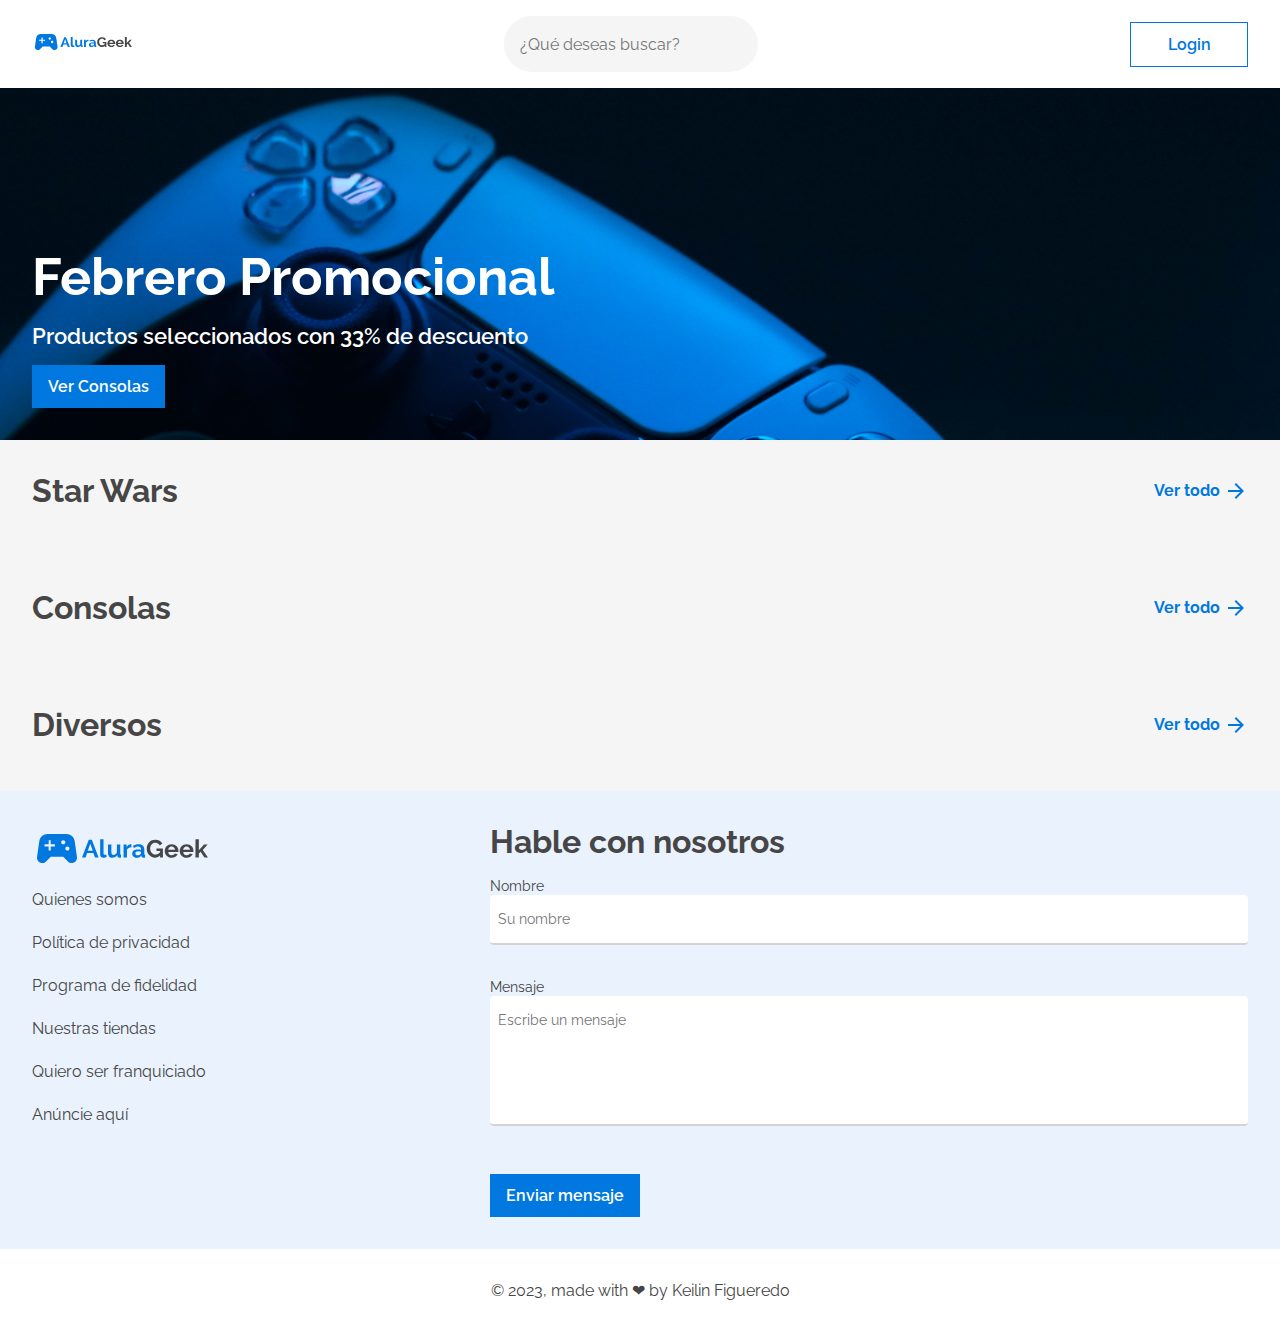
<file: index.html>
<!DOCTYPE html>
<html lang="es">

<head>
    <meta charset="UTF-8" />
    <meta name="viewport" content="width=device-width, initial-scale=1.0" />

    <!-------------------- Estilos del Proyecto -------------------->
    <link rel="stylesheet" href="assets/css/base.css">
    <link rel="stylesheet" href="assets/css/header.css">
    <link rel="stylesheet" href="assets/css/banner.css">
    <link rel="stylesheet" href="assets/css/productos.css">
    <link rel="stylesheet" href="assets/css/footer.css">
    <link rel="stylesheet" href="assets/css/rodapie.css">

    <!-------------------- Fuentes del Proyecto -------------------->
    <link rel="preconnect" href="https://fonts.googleapis.com">
    <link rel="preconnect" href="https://fonts.gstatic.com" crossorigin>
    <link href="https://fonts.googleapis.com/css2?family=Raleway:wght@100;200;300;400;500;600;700;800;900&display=swap"
        rel="stylesheet">

    <title>Alura Geek</title>
</head>

<body>
    
    <!-------------------- Header -------------------->
    <header class="header">
        <a href="/index.html">
            <img src="assets/img/logo.svg" alt="Logo de Alura Geek" class="header_logo">
        </a>
        <!--Barra de busqueda-->
        <div class="search">
            <form class="search_box">
                <input type="text" class="input-search" placeholder="¿Qué deseas buscar?" data-search>
                <button class="btn-search" id="search__action"></button>
            </form>
        </div>

        <!-------------------- Boton login -------------------->
        <button class="header_login button-outline" id="btn-login">Login</button>
    </header>

    <!-------------------- Banner -------------------->
    <section class="banner">
        <div class="banner_contenedor">
            <h1 class="banner_titulo">Febrero Promocional</h1>
            <h2 class="banner_subtitulo">Productos seleccionados con 33% de descuento</h2>
            <button class="banner_verconsolas button-fill" id="btn-consolas"><a href="#consolas">Ver Consolas</a></button>
        </div>
    </section>

    <!-------------------- Productos -------------------->
    <section class="productos">

        <!------------------- Star wars ----------------->
        <div class="productos_contenedor" id="star-wars">
            <!-------------------- Top de contenedor ------------------>
            <div class="contenedor_top">
                <h3 class="contenedor_top_titulo">Star Wars</h3>
                <button  class="btn-ver-todo button-text" data-categoria="Star Wars">Ver todo <img src="assets/img/icono-arrow.svg">
                </button>
            </div>
            <!-------------------- Cards ------------------>
            <div class="contenedor_card" data-star-wars>

            </div>
        </div>
            <!-------------------- Consolas ------------------>
            <div class="productos_contenedor" id="consolas">
                <!-------------------- Top de contenedor ------------------>
                <div class="contenedor_top">
                    <h3 class="contenedor_top_titulo">Consolas</h3>
                    <button class="btn-ver-todo button-text" data-categoria="Consolas" >Ver todo <img src="assets/img/icono-arrow.svg">
                    </button>
                </div>
                <!-------------------- Contenedor de cards ------------------>
                <div class="contenedor_card" data-consolas>
                </div>
            </div>
                <!-------------------- Diversos ----------------->
                <div class="productos_contenedor" id="diversos">
                <!-------------------- Top de contenedor ------------------>
                    <div class="contenedor_top">
                        <h3 class="contenedor_top_titulo">Diversos</h3>
                        <button class="btn-ver-todo button-text" data-categoria="Diversos" >Ver todo <img
                                src="assets/img/icono-arrow.svg">
                        </button>
                    </div>
                <!-------------------- Cards del contenedor ----------------->
                    <div class="contenedor_card" data-diversos>
                    </div>
                </div>
    </section>
    <!-------------------- Footer -------------------->
    <section class="footer">
        <div class="izquierda">
            <img src="assets/img/logo.svg" alt="Logo de Alura Geek" class="izquierda_logo">
            <ul class="izquierda_list">
                <li class="izquierda_list_links"><a href="##">Quienes somos</a></li>
                <li class="izquierda_list_links"><a href="##">Política de privacidad</a></li>
                <li class="izquierda_list_links"><a href="##">Programa de fidelidad</a></li>
                <li class="izquierda_list_links"><a href="##">Nuestras tiendas</a></li>
                <li class="izquierda_list_links"><a href="##">Quiero ser franquiciado</a></li>
                <li class="izquierda_list_links"><a href="##">Anúncie aquí</a></li>
            </ul>
        </div>
        <div class="contacto">
            <h3 class="contacto_titulo">Hable con nosotros</h3>
            <form id="form" class="contacto_form" name="form">
                <label for="nombre" class="contacto_form_label">
                    Nombre
                </label>
                <input class="input" id="nombre" type="text" name="nombre" placeholder="Su nombre" required maxlength="40" data-tipo="nombre"/>
                <span class="input-container--invalid">  </span>


                <label for="mensaje" class="contacto_form_label">
                    Mensaje
                </label>
                <textarea class="textarea input" rows="6" id="mensaje" name="mensaje" placeholder="Escribe un mensaje" required maxlength="120" data-tipo="mensaje" ></textarea>
                <span class="input-container--invalid">  </span>

                <button type="submit" value="submit" class="contacto_form_button button-fill">Enviar mensaje
                </button>
            </form>
        </div>
    </section>
    <!-------------------- Rodapie -------------------->
    <footer class="rodapie">
        <p>© 2023, made with ❤ by Keilin Figueredo</p>
    </footer>

    <!-------------------- JavaScript -------------------->
    <script src="../controllers/search.js"></script>
    <script src="controllers/buttons.js"></script>
    <script src="controllers/validadores.js"></script>
    <script type="module" src="controllers/index-product.js"></script>
    <script type="module" src="services/client-services.js"></script>
</body>

</html>
</file>
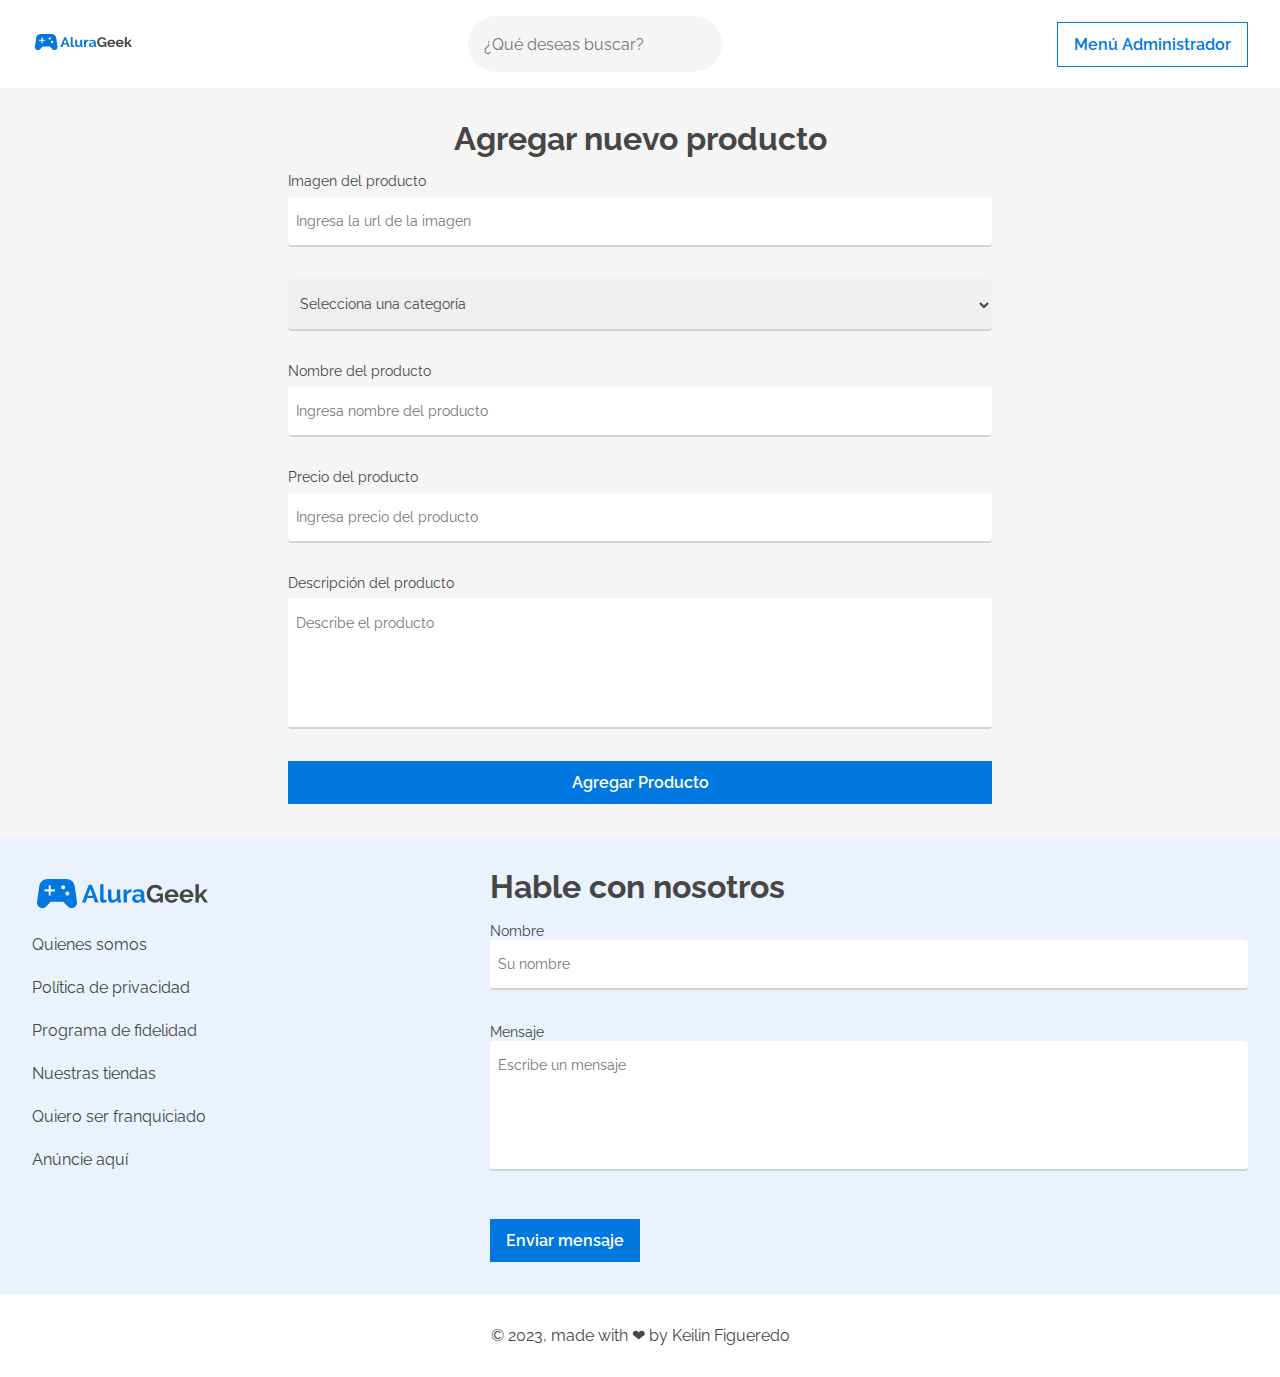
<file: screens/agregar-producto.html>
<!DOCTYPE html>
<html lang="es">

<head>
    <meta charset="UTF-8" />
    <meta name="viewport" content="width=device-width, initial-scale=1.0" />
    <!-------------------- Estilos del Proyecto -------------------->
    <link rel="stylesheet" href="/assets/css/base.css">
    <link rel="stylesheet" href="/assets/css/header.css">
    <link rel="stylesheet" href="/assets/css/add.css">
    <link rel="stylesheet" href="/assets/css/footer.css">
    <link rel="stylesheet" href="/assets/css/rodapie.css">
    <!-------------------- Fuentes del Proyecto -------------------->
    <link rel="preconnect" href="https://fonts.googleapis.com">
    <link rel="preconnect" href="https://fonts.gstatic.com" crossorigin>
    <link href="https://fonts.googleapis.com/css2?family=Raleway:wght@100;200;300;400;500;600;700;800;900&display=swap"
        rel="stylesheet">
    <title>Agregar Producto - Alura Geek</title>
</head>

<body>
    <!-------------------- Header -------------------->
    <header class="header">
        <a href="../index.html">
            <img src="../assets/img/logo.svg" alt="Logo de Alura Geek" class="header_logo">
        </a>
    <!--Barra de busqueda-->
    <div class="search">
        <form class="search_box">
            <input type="text" class="input-search" placeholder="¿Qué deseas buscar?" data-search>
            <button class="btn-search" id="search__action"></button>
        </form>
    </div>

    <!-------------------- Boton Menú Administrador -------------------->
    <button class="header_menu button-outline" id="btn-menu"><a href="./gestor-productos.html">Menú Administrador</a></button>

    </header>

    <!-------------------- Formulario de Ingreso de Producto -------------------->
    <section class="add">
        <h3 class="add_titulo">Agregar nuevo producto</h3>
        <form id="add_form" class="add_form" name="add_form" data-form>

            <label for="product-imagen" class="add_form_label">Imagen del producto</label>
            <input name="imagen" id="imagen" class="input" type="url" placeholder="Ingresa la url de la imagen" required data-img>
            <span class="input-container--invalid">  </span>
            
            <select class="input" id="categoria" name="categoria" data-tipo="categoria" required>
                <option value="">Selecciona una categoría</option>
                <option value="star_wars">Star wars</option>
                <option value="consolas">Consolas</option>
                <option value="diversos">Diversos</option>
            </select>
            <span class="input-container--invalid">  </span>

            <label for="product-name" class="add_form_label"> Nombre del producto </label>
            <input class="input" id="product-name" type="text" name="product-name" placeholder="Ingresa nombre del producto" data-tipo="productName" maxlength="20" required/>
            <span class="input-container--invalid">  </span>

            <label for="product-price" class="add_form_label"> Precio del producto </label>
            <input class="input" id="product-price" type="number" name="product-price" placeholder="Ingresa precio del producto" data-tipo="precio" required />
            <span class="input-container--invalid">  </span>

            <label for="descripcion" class="add_form_label"> Descripción del producto </label>
            <textarea class="add_form_textarea input" rows="6" id="mensaje" name="mensaje" placeholder="Describe el producto" required maxlength="150" data-tipo="descripcion" required ></textarea>
            <span class="input-container--invalid">  </span>
            
            <button type="submit" value="submit-add" class="add_form_button button-fill">Agregar Producto</button>
        </form>
    </section>

    <!-------------------- Footer -------------------->
    <section class="footer">
        <div class="izquierda">
            <img src="../assets/img/logo.svg" alt="Logo de Alura Geek" class="izquierda_logo">
            <ul class="izquierda_list">
                <li class="izquierda_list_links"><a href="##">Quienes somos</a></li>
                <li class="izquierda_list_links"><a href="##">Política de privacidad</a></li>
                <li class="izquierda_list_links"><a href="##">Programa de fidelidad</a></li>
                <li class="izquierda_list_links"><a href="##">Nuestras tiendas</a></li>
                <li class="izquierda_list_links"><a href="##">Quiero ser franquiciado</a></li>
                <li class="izquierda_list_links"><a href="##">Anúncie aquí</a></li>
            </ul>
        </div>
        <div class="contacto">
            <h3 class="contacto_titulo">Hable con nosotros</h3>
            <form id="form" class="contacto_form" name="form">
                <label for="nombre" class="contacto_form_label">
                    Nombre
                </label>
                <input class="input" id="nombre" type="text" name="nombre" placeholder="Su nombre" required maxlength="40" data-tipo="nombre"/>
                <span class="input-container--invalid">  </span>


                <label for="mensaje" class="contacto_form_label">
                    Mensaje
                </label>
                <textarea class="textarea input" rows="6" id="mensaje" name="mensaje" placeholder="Escribe un mensaje" required maxlength="120" data-tipo="mensaje" ></textarea>
                <span class="input-container--invalid">  </span>

                <button type="submit" value="submit" class="contacto_form_button button-fill">Enviar mensaje
                </button>
            </form>
        </div>
    </section>
    <!-------------------- Rodapie -------------------->
    <footer class="rodapie">
        <p>© 2023, made with ❤ by Keilin Figueredo</p>
    </footer>

    <script src="../controllers/validadores.js"></script>
    <script type="module" src="../controllers/add-product.js"></script>
    <script type="module" src="../services/client-services.js"></script>
</body>

</html>
</file>
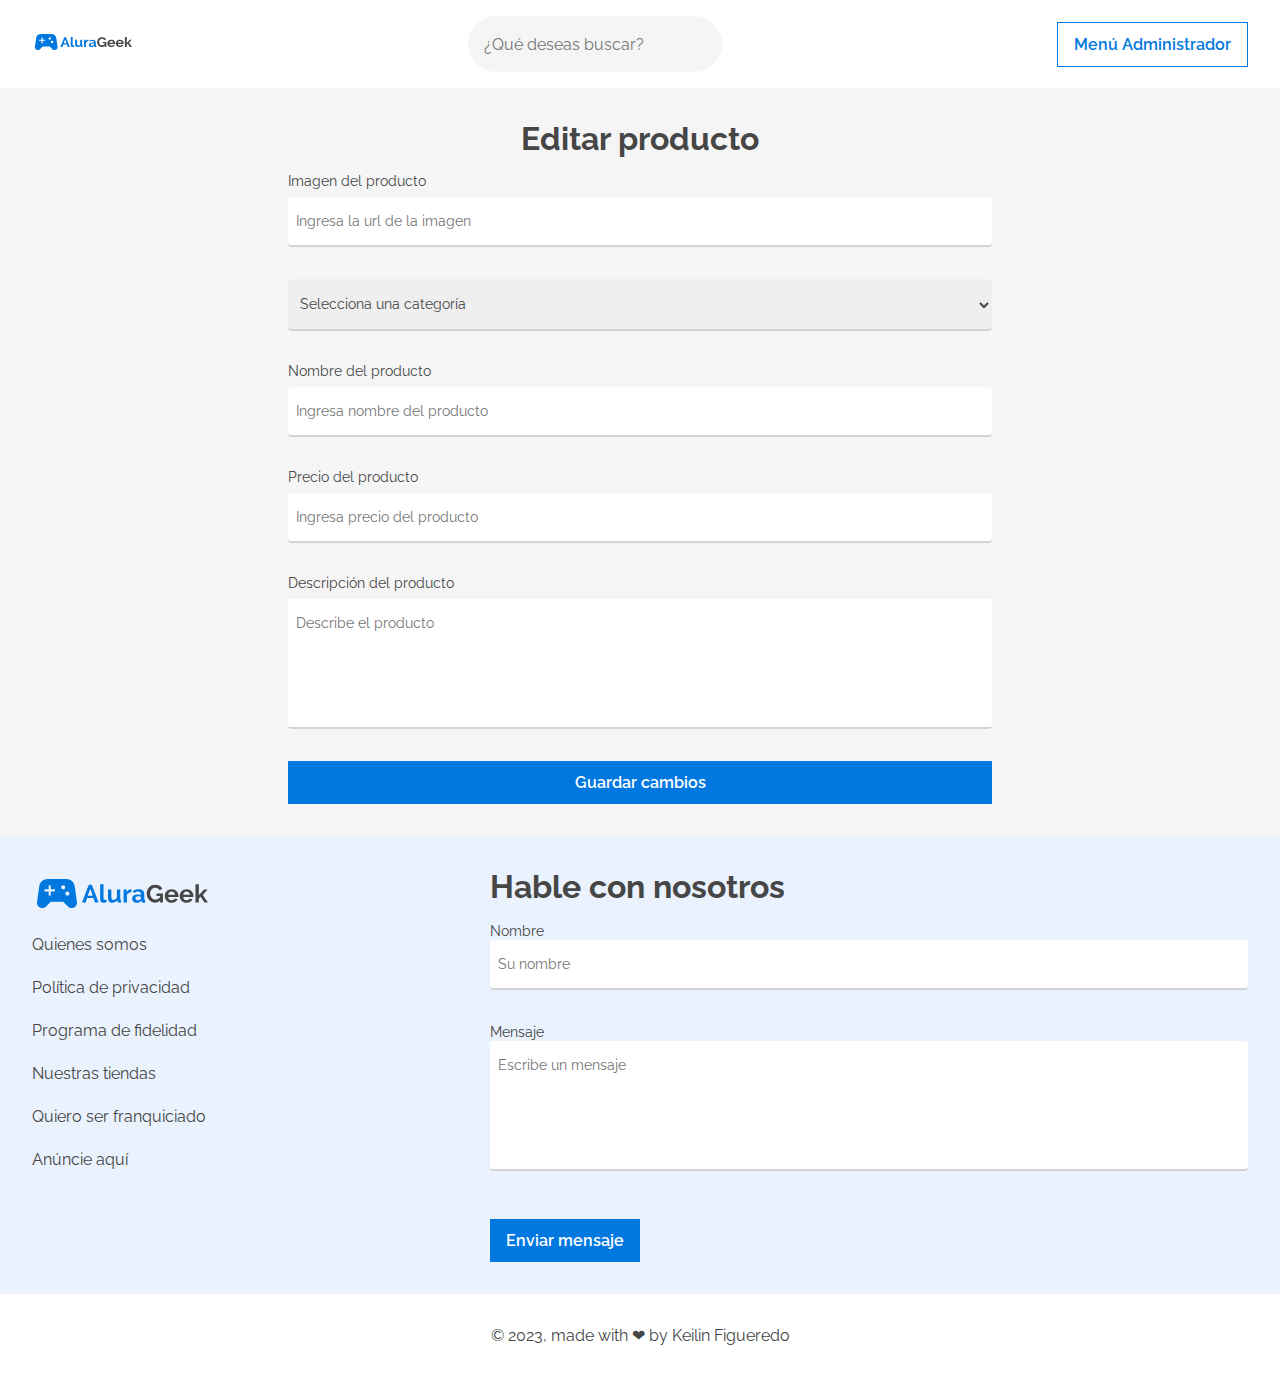
<file: screens/editar-producto.html>
<!DOCTYPE html>
<html lang="es">

<head>
    <meta charset="UTF-8" />
    <meta name="viewport" content="width=device-width, initial-scale=1.0" />
    <!-------------------- Estilos del Proyecto -------------------->
    <link rel="stylesheet" href="/assets/css/base.css">
    <link rel="stylesheet" href="/assets/css/header.css">
    <link rel="stylesheet" href="/assets/css/add.css">
    <link rel="stylesheet" href="/assets/css/footer.css">
    <link rel="stylesheet" href="/assets/css/rodapie.css">
    <!-------------------- Fuentes del Proyecto -------------------->
    <link rel="preconnect" href="https://fonts.googleapis.com">
    <link rel="preconnect" href="https://fonts.gstatic.com" crossorigin>
    <link href="https://fonts.googleapis.com/css2?family=Raleway:wght@100;200;300;400;500;600;700;800;900&display=swap"
        rel="stylesheet">
    <title>Editar Producto - Alura Geek</title>
</head>

<body>
    <!-------------------- Header -------------------->
    <header class="header">
        <a href="../index.html">
            <img src="../assets/img/logo.svg" alt="Logo de Alura Geek" class="header_logo">
        </a>
    <!--Barra de busqueda-->
    <div class="search">
        <form class="search_box">
            <input type="text" class="input-search" placeholder="¿Qué deseas buscar?" data-search>
            <button class="btn-search" id="search__action"></button>
        </form>
    </div>

    <!-------------------- Boton Menú Administrador -------------------->
    <button class="header_menu button-outline" id="btn-menu"><a href="./gestor-productos.html">Menú Administrador</a></button>

    </header>

    <!-------------------- Formulario de Ingreso de Producto -------------------->
    <section class="add">
        <h3 class="add_titulo">Editar producto</h3>
        <form id="add_form" class="add_form" name="add_form" data-form>

            <label for="product-imagen" class="add_form_label">Imagen del producto</label>
            <input name="imagen" id="imagen" class="input" type="url" placeholder="Ingresa la url de la imagen" required data-img>
            <span class="input-container--invalid">  </span>
            
            <select class="input" id="categoria" name="categoria" data-tipo="categoria" required>
                <option value="">Selecciona una categoría</option>
                <option value="star_wars">Star wars</option>
                <option value="consolas">Consolas</option>
                <option value="diversos">Diversos</option>
            </select>
            <span class="input-container--invalid">  </span>

            <label for="product-name" class="add_form_label"> Nombre del producto </label>
            <input class="input" id="product-name" type="text" name="product-name" placeholder="Ingresa nombre del producto" data-tipo="productName" maxlength="20" required/>
            <span class="input-container--invalid">  </span>

            <label for="product-price" class="add_form_label"> Precio del producto </label>
            <input class="input" id="product-price" name="product-price" placeholder="Ingresa precio del producto" data-tipo="precio" required />
            <span class="input-container--invalid">  </span>

            <label for="descripcion" class="add_form_label"> Descripción del producto </label>
            <textarea class="add_form_textarea input" rows="6" id="mensaje" name="mensaje" placeholder="Describe el producto" required maxlength="150" data-tipo="descripcion" required ></textarea>
            <span class="input-container--invalid">  </span>
            
            <button type="submit" value="submit-update" class="add_form_button button-fill">Guardar cambios</button>
        </form>
    </section>

    <!-------------------- Footer -------------------->
    <section class="footer">
        <div class="izquierda">
            <img src="../assets/img/logo.svg" alt="Logo de Alura Geek" class="izquierda_logo">
            <ul class="izquierda_list">
                <li class="izquierda_list_links"><a href="##">Quienes somos</a></li>
                <li class="izquierda_list_links"><a href="##">Política de privacidad</a></li>
                <li class="izquierda_list_links"><a href="##">Programa de fidelidad</a></li>
                <li class="izquierda_list_links"><a href="##">Nuestras tiendas</a></li>
                <li class="izquierda_list_links"><a href="##">Quiero ser franquiciado</a></li>
                <li class="izquierda_list_links"><a href="##">Anúncie aquí</a></li>
            </ul>
        </div>
        <div class="contacto">
            <h3 class="contacto_titulo">Hable con nosotros</h3>
            <form id="form" class="contacto_form" name="form">
                <label for="nombre" class="contacto_form_label">
                    Nombre
                </label>
                <input class="input" id="nombre" type="text" name="nombre" placeholder="Su nombre" required maxlength="40" data-tipo="nombre"/>
                <span class="input-container--invalid">  </span>


                <label for="mensaje" class="contacto_form_label">
                    Mensaje
                </label>
                <textarea class="textarea input" rows="6" id="mensaje" name="mensaje" placeholder="Escribe un mensaje" required maxlength="120" data-tipo="mensaje" ></textarea>
                <span class="input-container--invalid">  </span>

                <button type="submit" value="submit" class="contacto_form_button button-fill">Enviar mensaje
                </button>
            </form>
        </div>
    </section>
    <!-------------------- Rodapie -------------------->
    <footer class="rodapie">
        <p>© 2023, made with ❤ by Keilin Figueredo</p>
    </footer>

    <script src="../controllers/validadores.js"></script>
    <script type="module" src="../controllers/edit-product.js"></script>
    <script type="module" src="../services/client-services.js"></script>
</body>

</html>
</file>
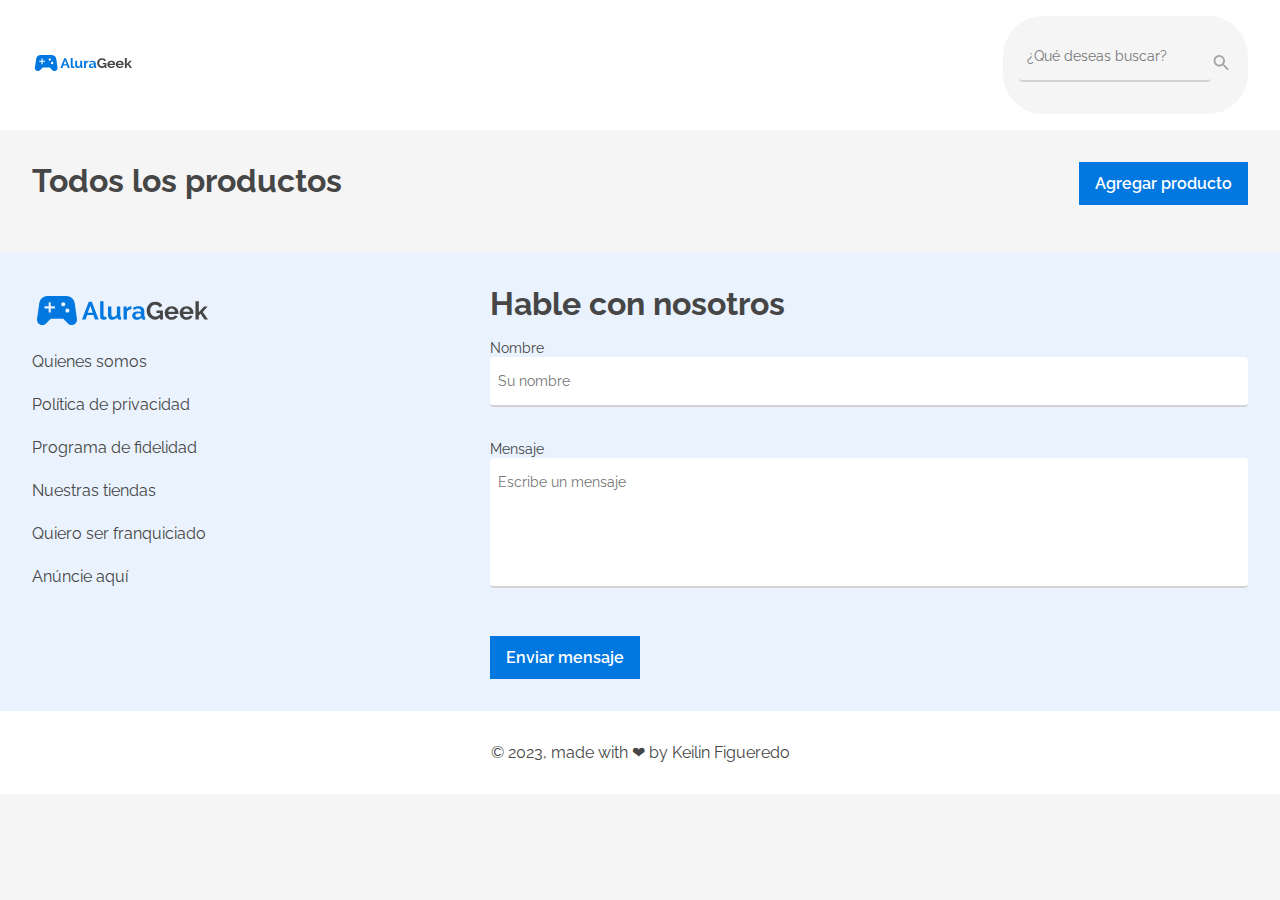
<file: screens/gestor-productos.html>
<!DOCTYPE html>
<html lang="es">

<head>
    <meta charset="UTF-8" />
    <meta name="viewport" content="width=device-width, initial-scale=1.0" />
    <!-------------------- Estilos del Proyecto -------------------->
    <link rel="stylesheet" href="../assets/css/base.css">
    <link rel="stylesheet" href="../assets/css/header.css">
    <link rel="stylesheet" href="../assets/css/productos-general.css">
    <link rel="stylesheet" href="../assets/css/footer.css">
    <link rel="stylesheet" href="../assets/css/rodapie.css">
    <!-------------------- Fuentes del Proyecto -------------------->
    <link rel="preconnect" href="https://fonts.googleapis.com">
    <link rel="preconnect" href="https://fonts.gstatic.com" crossorigin>
    <link href="https://fonts.googleapis.com/css2?family=Raleway:wght@100;200;300;400;500;600;700;800;900&display=swap"
        rel="stylesheet">
    <title>Todos los productos - Alura Geek</title>
</head>

<body>
    <!-------------------- Header -------------------->
    <header class="header">
        <a href="##">
            <img src="../assets/img/logo.svg" alt="Logo de Alura Geek" class="header_logo">
        </a>
        <!--Barra de busqueda-->
        <div class="search">
            <div class="search_box">
                <input type="text" class="input-search input" placeholder="¿Qué deseas buscar?">
                <div class="icon-search">
                    <img src="../assets/img/icono-search.svg" alt="Lupa de busqueda">
                </div>
            </div>
        </div>
    </header>

    <!-------------------- Productos General -------------------->
    <section class="productos-general">
        <!-------------------- Todos los productos -------------------->
        <div class="productos_contenedor">
            <!-------------------- Top de contenedor -------------------->
            <div class="contenedor_top ">
                <h3 class="contenedor_top_titulo">Todos los productos</h3>
                <button class="contenedor_top_Agregar-producto button-fill"> <a href="agregar-producto.html">Agregar producto</a>
                </button>
            </div>
            <!-------------------- Cards del contenedor -------------------->
            <div class="contenedor_card" data-all-products>
            </div>
        </div>
    </section>
    <!-------------------- Footer -------------------->
    <section class="footer">
        <div class="izquierda">
            <img src="../assets/img/logo.svg" alt="Logo de Alura Geek" class="izquierda_logo">
            <ul class="izquierda_list">
                <li class="izquierda_list_links"><a href="##">Quienes somos</a></li>
                <li class="izquierda_list_links"><a href="##">Política de privacidad</a></li>
                <li class="izquierda_list_links"><a href="##">Programa de fidelidad</a></li>
                <li class="izquierda_list_links"><a href="##">Nuestras tiendas</a></li>
                <li class="izquierda_list_links"><a href="##">Quiero ser franquiciado</a></li>
                <li class="izquierda_list_links"><a href="##">Anúncie aquí</a></li>
            </ul>
        </div>
        <div class="contacto">
            <h3 class="contacto_titulo">Hable con nosotros</h3>
            <form id="form" class="contacto_form" name="form">
                <label for="nombre" class="contacto_form_label">
                    Nombre
                </label>
                <input class="input" id="nombre" type="text" name="nombre" placeholder="Su nombre" required maxlength="40" data-tipo="nombre"/>
                <span class="input-container--invalid">  </span>


                <label for="mensaje" class="contacto_form_label">
                    Mensaje
                </label>
                <textarea class="textarea input" rows="6" id="mensaje" name="mensaje" placeholder="Escribe un mensaje" required maxlength="120" data-tipo="mensaje" ></textarea>
                <span class="input-container--invalid">  </span>

                <button type="submit" value="submit" class="contacto_form_button button-fill">Enviar mensaje
                </button>
            </form>
        </div>
    </section>
    <!-------------------- Rodapie -------------------->
    <footer class="rodapie">
        <p>© 2023, made with ❤ by Keilin Figueredo</p>
    </footer>
    <script src="../controllers/validadores.js"></script>
    <script type="module" src="../controllers/productos-controller.js"></script>
    <script type="module" src="../services/client-services.js"></script>
</body>

</html>
</file>
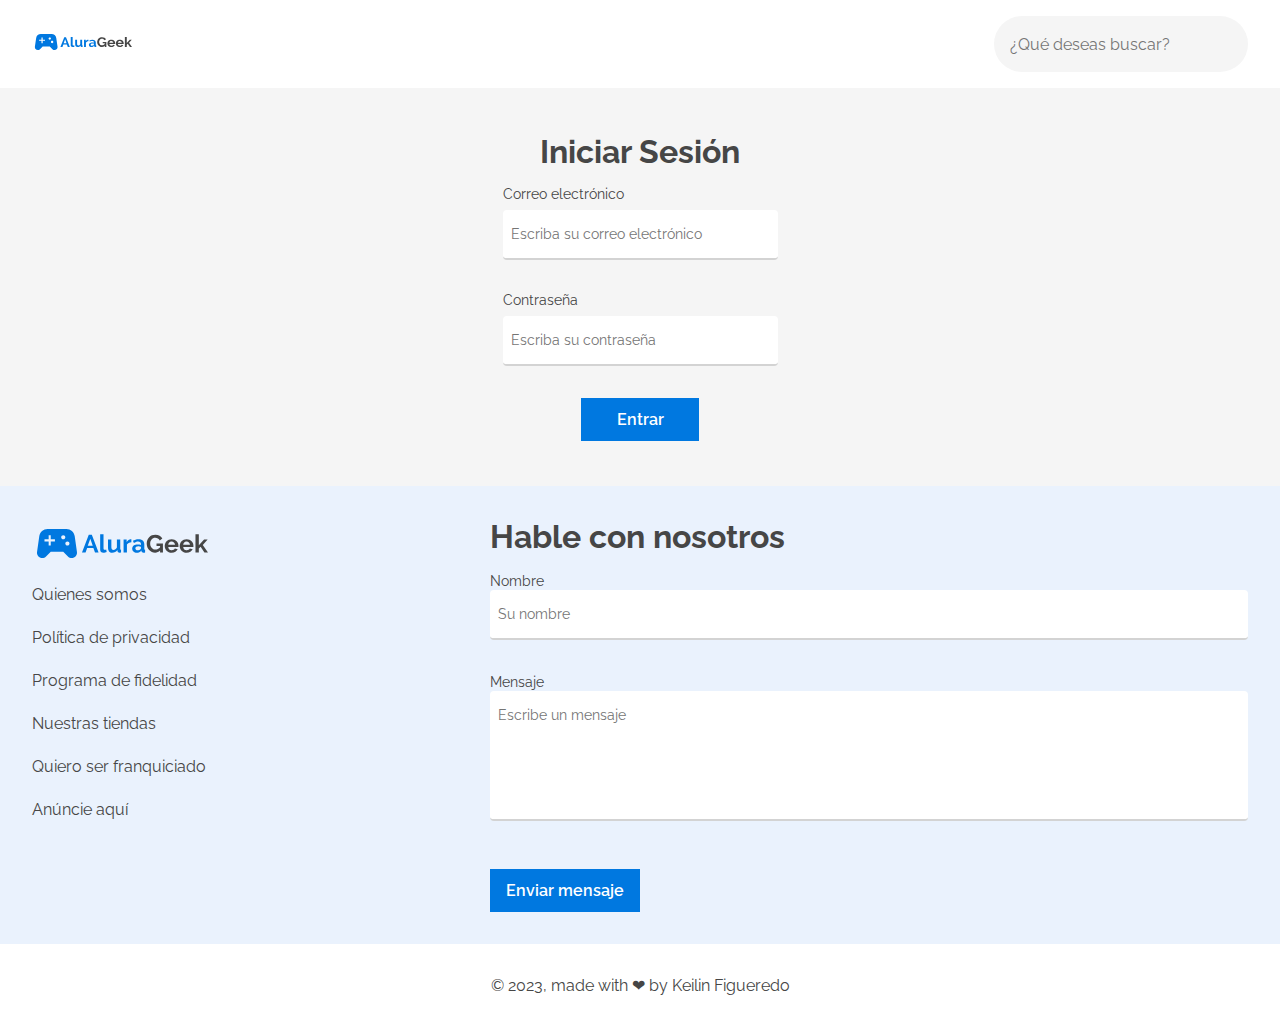
<file: screens/login.html>
<!DOCTYPE html>
<html lang="es">

<head>
    <meta charset="UTF-8" />
    <meta name="viewport" content="width=device-width, initial-scale=1.0" />
    <!-------------------- Estilos del Proyecto -------------------->
    <link rel="stylesheet" href="/assets/css/base.css">
    <link rel="stylesheet" href="/assets/css/header.css">
    <link rel="stylesheet" href="/assets/css/login.css">
    <link rel="stylesheet" href="/assets/css/footer.css">
    <link rel="stylesheet" href="/assets/css/rodapie.css">
    <!-------------------- Fuentes del Proyecto -------------------->
    <link rel="preconnect" href="https://fonts.googleapis.com">
    <link rel="preconnect" href="https://fonts.gstatic.com" crossorigin>
    <link href="https://fonts.googleapis.com/css2?family=Raleway:wght@100;200;300;400;500;600;700;800;900&display=swap"
        rel="stylesheet">
    <title>Login - Alura Geek</title>
</head>

<body>
    <!-------------------- Header -------------------->
    <header class="header">
        <a href="../index.html">
            <img src="/assets/img/logo.svg" alt="Logo de Alura Geek" class="header_logo">
        </a>
        <!--Barra de busqueda-->
        <div class="search">
            <form class="search_box">
                <input type="text" class="input-search" placeholder="¿Qué deseas buscar?" data-search>
                <button class="btn-search" id="search__action"></button>
            </form>
        </div>
    </header>

    <!-------------------- Formulario de Inicio -------------------->
    <section class="login">
        <h3 class="login_titulo">Iniciar Sesión</h3>
        <form action="/screens/gestor-productos.html" id="loginForm" class="login_form" name="login_form" >
            <!-------------------- Email -------------------->
            <label for="email" class="login_form_label">
                Correo electrónico
            </label>
            <input name="email" id="email" class="input" type="email" placeholder="Escriba su correo electrónico" data-tipo="email" required>
            <span class="input-container--invalid">  </span>

            <!-------------------- Contraseña -------------------->
            <label for="contraseña" class="login_form_label">
                Contraseña
            </label>
            <input class="input" id="password" type="password" name="contraseña "
                placeholder="Escriba su contraseña" 
                pattern="^(?=.*[a-z])(?=.*[A-Z])(?=.*[0-9])(?!.*[ !@#$%^&*_=+\-])[a-zA-Z0-9]{8,16}$" minlength="8" maxlength="16"
                title="Al menos 8 caracteres, máximo 16, debe contener una letra minúscula, una letra mayúscula, un número y no puede contener caracteres especiales."  data-tipo="password" required/>
            <span class="input-container--invalid">  </span>

            <!-------------------- Botón -------------------->
            <button type="button" id="loginButton" class="login_form_button button-fill">Entrar
            </button>
        </form>
    </section>

    <!-------------------- Footer -------------------->
    <section class="footer">
        <div class="izquierda">
            <img src="../assets/img/logo.svg" alt="Logo de Alura Geek" class="izquierda_logo">
            <ul class="izquierda_list">
                <li class="izquierda_list_links"><a href="##">Quienes somos</a></li>
                <li class="izquierda_list_links"><a href="##">Política de privacidad</a></li>
                <li class="izquierda_list_links"><a href="##">Programa de fidelidad</a></li>
                <li class="izquierda_list_links"><a href="##">Nuestras tiendas</a></li>
                <li class="izquierda_list_links"><a href="##">Quiero ser franquiciado</a></li>
                <li class="izquierda_list_links"><a href="##">Anúncie aquí</a></li>
            </ul>
        </div>
        <div class="contacto">
            <h3 class="contacto_titulo">Hable con nosotros</h3>
            <form id="form" class="contacto_form" name="form">
                <label for="nombre" class="contacto_form_label">
                    Nombre
                </label>
                <input class="input" id="nombre" type="text" name="nombre" placeholder="Su nombre" required maxlength="40" data-tipo="nombre"/>
                <span class="input-container--invalid">  </span>


                <label for="mensaje" class="contacto_form_label">
                    Mensaje
                </label>
                <textarea class="textarea input" rows="6" id="mensaje" name="mensaje" placeholder="Escribe un mensaje" required maxlength="120" data-tipo="mensaje" ></textarea>
                <span class="input-container--invalid">  </span>

                <button type="submit" value="submit" class="contacto_form_button button-fill">Enviar mensaje
                </button>
            </form>
        </div>
    </section>
    <!-------------------- Rodapie -------------------->
    <footer class="rodapie">
        <p>© 2023, made with ❤ by Keilin Figueredo</p>
    </footer>

    <!-------------------- JavaScript -------------------->
    <script src="../db.json"></script>
    <script  src="../controllers/validadores.js" ></script>
    <script type="module" src="../services/client-services.js"></script>
    <script type="module" src="../controllers/login.js"></script>
</body>

</html>
</file>
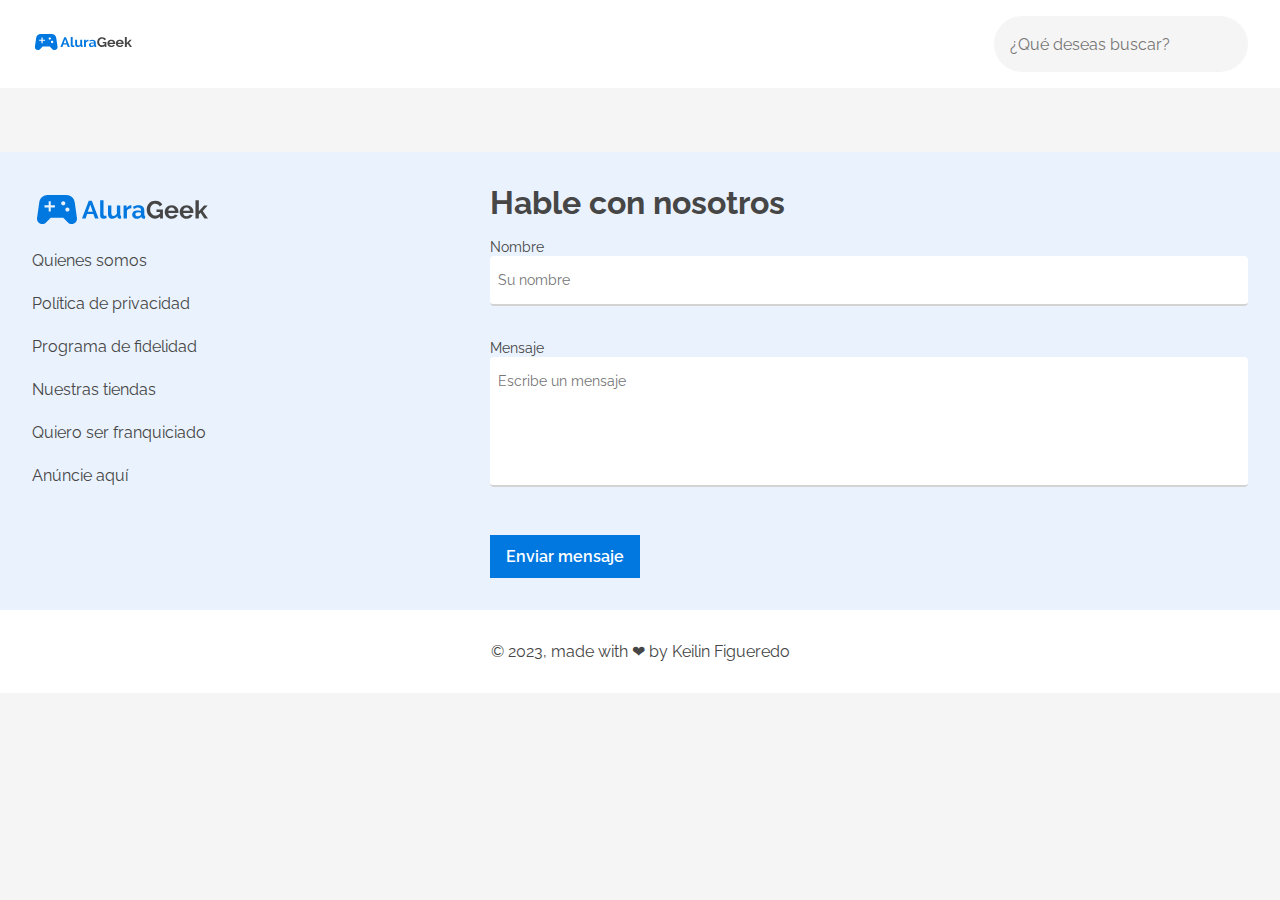
<file: screens/result-search.html>
<!DOCTYPE html>
<html lang="es">

<head>
    <meta charset="UTF-8" />
    <meta name="viewport" content="width=device-width, initial-scale=1.0" />
    <!-------------------- Estilos del Proyecto -------------------->
    <link rel="stylesheet" href="/assets/css/base.css">
    <link rel="stylesheet" href="/assets/css/header.css">
    <link rel="stylesheet" href="/assets/css/login.css">
    <link rel="stylesheet" href="/assets/css/footer.css">
    <link rel="stylesheet" href="/assets/css/rodapie.css">
    <link rel="stylesheet" href="/assets/css/productos.css">

    <!-------------------- Fuentes del Proyecto -------------------->
    <link rel="preconnect" href="https://fonts.googleapis.com">
    <link rel="preconnect" href="https://fonts.gstatic.com" crossorigin>
    <link href="https://fonts.googleapis.com/css2?family=Raleway:wght@100;200;300;400;500;600;700;800;900&display=swap"
        rel="stylesheet">
    <title>Resultado de la busqueda - Alura Geek</title>
</head>

<body>
    <!-------------------- Header -------------------->
    <header class="header">
        <a href="../index.html">
            <img src="/assets/img/logo.svg" alt="Logo de Alura Geek" class="header_logo">
        </a>
        <!--Barra de busqueda-->
        <div class="search">
            <form class="search_box">
                <input type="text" class="input-search" placeholder="¿Qué deseas buscar?" data-search>
                <button class="btn-search" id="search__action"></button>
            </form>
        </div>
    </header>

    <!-------------------- Resultados -------------------->
    <section class="productos-resultados" data-result>


    </section>
    <!-------------------- Footer -------------------->
    <section class="footer">
        <div class="izquierda">
            <img src="/assets/img/logo.svg" alt="Logo de Alura Geek" class="izquierda_logo">
            <ul class="izquierda_list">
                <li class="izquierda_list_links"><a href="##">Quienes somos</a></li>
                <li class="izquierda_list_links"><a href="##">Política de privacidad</a></li>
                <li class="izquierda_list_links"><a href="##">Programa de fidelidad</a></li>
                <li class="izquierda_list_links"><a href="##">Nuestras tiendas</a></li>
                <li class="izquierda_list_links"><a href="##">Quiero ser franquiciado</a></li>
                <li class="izquierda_list_links"><a href="##">Anúncie aquí</a></li>
            </ul>
        </div>
        <div class="contacto">
            <h3 class="contacto_titulo">Hable con nosotros</h3>
            <form id="form" class="contacto_form" name="form">
                <label for="nombre" class="contacto_form_label">
                    Nombre
                </label>
                <input class="input" id="nombre" type="text" name="nombre" placeholder="Su nombre" required maxlength="40" data-tipo="nombre"/>
                <span class="input-container--invalid">  </span>


                <label for="mensaje" class="contacto_form_label">
                    Mensaje
                </label>
                <textarea class="textarea input" rows="6" id="mensaje" name="mensaje" placeholder="Escribe un mensaje" required maxlength="120" data-tipo="mensaje" ></textarea>
                <span class="input-container--invalid">  </span>

                <button type="submit" value="submit" class="contacto_form_button button-fill">Enviar mensaje
                </button>
            </form>
        </div>
    </section>
    <!-------------------- Rodapie -------------------->
    <footer class="rodapie">
        <p>© 2023, made with ❤ by Keilin Figueredo</p>
    </footer>

    <!-------------------- JavaScript -------------------->
    <script src="../controllers/search.js"></script>
    <script type="module" src="../services/client-services.js"></script>
    <script type="module" src="../controllers/search-product.js"></script>
</body>

</html>
</file>
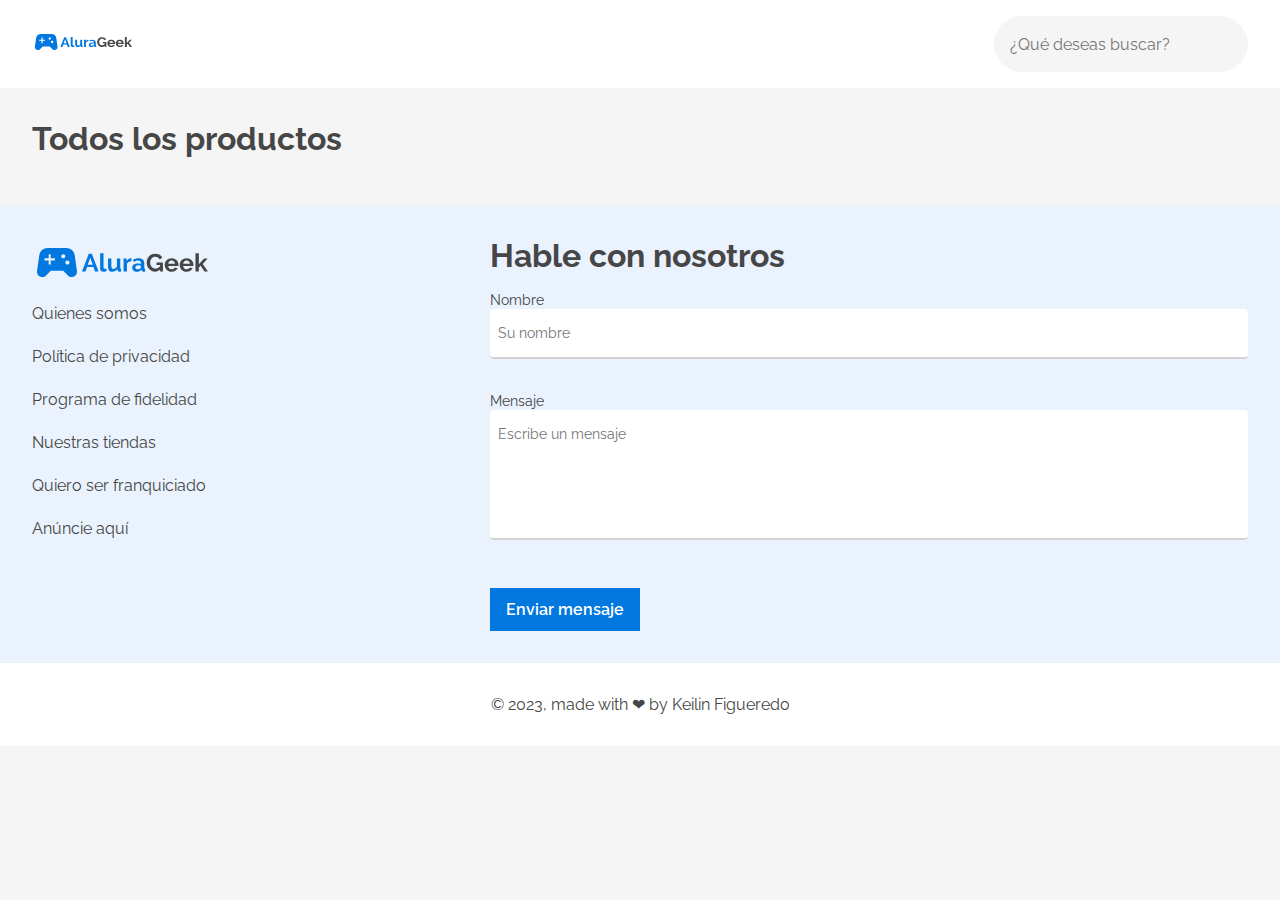
<file: screens/ver-categoria.html>
<!DOCTYPE html>
<html lang="es">

<head>
    <meta charset="UTF-8" />
    <meta name="viewport" content="width=device-width, initial-scale=1.0" />
    <!-------------------- Estilos del Proyecto -------------------->
    <link rel="stylesheet" href="/assets/css/base.css">
    <link rel="stylesheet" href="/assets/css/header.css">
    <link rel="stylesheet" href="/assets/css/login.css">
    <link rel="stylesheet" href="/assets/css/footer.css">
    <link rel="stylesheet" href="/assets/css/rodapie.css">
    <link rel="stylesheet" href="/assets/css/productos.css">

    <!-------------------- Fuentes del Proyecto -------------------->
    <link rel="preconnect" href="https://fonts.googleapis.com">
    <link rel="preconnect" href="https://fonts.gstatic.com" crossorigin>
    <link href="https://fonts.googleapis.com/css2?family=Raleway:wght@100;200;300;400;500;600;700;800;900&display=swap"
        rel="stylesheet">
    <title>Ver por categoria - Alura Geek</title>
</head>

<body>
    <!-------------------- Header -------------------->
    <header class="header">
        <a href="../index.html">
            <img src="/assets/img/logo.svg" alt="Logo de Alura Geek" class="header_logo">
        </a>
        <!--Barra de busqueda-->
        <div class="search">
            <form class="search_box">
                <input type="text" class="input-search" placeholder="¿Qué deseas buscar?" data-search>
                <button class="btn-search" id="search__action"></button>
            </form>
        </div>
    </header>

    <!-------------------- Resultados -------------------->
    <section class="productos-resultados">

    <h3 class="contenedor_top_titulo">Todos los productos</h3>

    <div class="contenedor_card">
        
    </div>

    </section>
    <!-------------------- Footer -------------------->
    <section class="footer">
        <div class="izquierda">
            <img src="/assets/img/logo.svg" alt="Logo de Alura Geek" class="izquierda_logo">
            <ul class="izquierda_list">
                <li class="izquierda_list_links"><a href="##">Quienes somos</a></li>
                <li class="izquierda_list_links"><a href="##">Política de privacidad</a></li>
                <li class="izquierda_list_links"><a href="##">Programa de fidelidad</a></li>
                <li class="izquierda_list_links"><a href="##">Nuestras tiendas</a></li>
                <li class="izquierda_list_links"><a href="##">Quiero ser franquiciado</a></li>
                <li class="izquierda_list_links"><a href="##">Anúncie aquí</a></li>
            </ul>
        </div>
        <div class="contacto">
            <h3 class="contacto_titulo">Hable con nosotros</h3>
            <form id="form" class="contacto_form" name="form">
                <label for="nombre" class="contacto_form_label">
                    Nombre
                </label>
                <input class="input" id="nombre" type="text" name="nombre" placeholder="Su nombre" required maxlength="40" data-tipo="nombre"/>
                <span class="input-container--invalid">  </span>


                <label for="mensaje" class="contacto_form_label">
                    Mensaje
                </label>
                <textarea class="textarea input" rows="6" id="mensaje" name="mensaje" placeholder="Escribe un mensaje" required maxlength="120" data-tipo="mensaje" ></textarea>
                <span class="input-container--invalid">  </span>

                <button type="submit" value="submit" class="contacto_form_button button-fill">Enviar mensaje
                </button>
            </form>
        </div>
    </section>
    <!-------------------- Rodapie -------------------->
    <footer class="rodapie">
        <p>© 2023, made with ❤ by Keilin Figueredo</p>
    </footer>

    <!-------------------- JavaScript -------------------->
    <script src="../controllers/search.js"></script>
    <script type="module" src="../services/client-services.js"></script>
    <script type="module" src="../controllers/ver-categoria.js"></script>
</body>

</html>
</file>
<file: assets/css/base.css>
* {
    padding: 0;
    margin: 0;
    box-sizing: border-box;
    font-family: 'Raleway', sans-serif;
    list-style: none;
    text-decoration: none;
    scroll-behavior: smooth;
    margin-block-start: 0;
    margin-block-end: 0;
    padding-inline-start: 0;
}


:root {
    --Raleway: 'Raleway';

    --h1-mobile: 1.375rem;
    --h2-mobile: 0.875rem;
    --h3-mobile: 1.375rem;
    --h4-mobile: 0.875rem;
    --h5: 1rem;
    --p-mobile: 0.875rem;
    --h1-desktop: 3.25rem;
    --h2-desktop: 1.375rem;
    --h3-desktop: 2rem;
    --h4-desktop: 0.875rem;
    --p-desktop: 1rem;

    --text-color: #464646;
    --blanco: #fff;
    --accent-color: #0078E0;
    --accent-color-press: #00386a;
    --bg-color: #F5F5F5;
    --bg-accent: #EAF2FD;
    --midgray: #d3d3d3;
}

body {
    background-color: var(--bg-color);
    color: var(--text-color);
    overflow-x: hidden;
}

a {
    color: var(--text-color);
}

img {
    max-width: 100%;
    max-height: 100%;
}

h1 {
    font-size: var(--h1-mobile);
    font-weight: 700;
}

h2 {
    font-size: var(--h2-mobile);
    font-weight: 600;
}

h3 {
    font-size: var(--h3-mobile);
    font-weight: 700;
}

h4 {
    font-size: var(--h4-mobile);
    font-weight: 500;
}

h5 {
    font-size: var(--h5);
    font-weight: 700;
}

p {
    font-size: var(--p-mobile);
}

input {
    font-family: var(--Raleway);
}

.button-fill,
.button-outline {
    font-size: var(--p-mobile);
    font-weight: 600;
    display: flex;
    align-items: center;
    justify-content: center;
    width: fit-content;
    min-width: 118px;
    max-width: 230px;
    box-sizing: border-box;
    padding: 0.75rem 1rem;
    cursor: pointer;
    transition: ease .50s;
}

.button-fill {
    background-color: var(--accent-color);
    color: var(--blanco);
    border: none;
}

.button-fill a {
    color: var(--blanco);
}

.button-fill:hover {
    background-color: var(--accent-color-press);
}

.button-outline {
    background-color: transparent;
    border: 1px solid var(--accent-color);
    color: var(--accent-color);
}

.button-outline a{
    border: none;
    color: var(--accent-color);
}

.button-outline:hover {
    background-color: var(--accent-color);
    color: var(--blanco);
}

.button-outline:hover a{
    color: var(--blanco);
}

.button-text {
    font-size: var(--p-mobile);
    display: flex;
    align-items: center;
    width: fit-content;
    box-sizing: border-box;
    cursor: pointer;
    transition: ease .50s;
    background-color: transparent;
    border: none;
    color: var(--accent-color);
    gap: 0.25rem;
    padding: 0;
    font-weight: 700;
    min-width: auto;
    justify-content: flex-start;
}

.button-text a{
    color: var(--accent-color);
}

.button-text:active {
    background-color: #0082f360;
    color: var(--accent-color-press);
    border-radius: 40px;
}

.button-text:active a {
    color: var(--accent-color-press);
}

@media screen and (min-width:764px) {

    h1 {
        font-size: var(--h1-desktop);
    }

    h2 {
        font-size: var(--h2-desktop);
    }

    p {
        font-size: var(--p-desktop);
    }


    .button-fill,
    .button-outline,
    .button-text {
        font-size: var(--p-desktop);
    }

}

@media screen and (min-width:764px) {

    h3 {
        font-size: var(--h3-desktop);
    }

}
</file>
<file: assets/css/header.css>
.header {
    display: flex;
    justify-content: space-between;
    padding: 1rem;
    background: white;
    align-items: center;
}

.header_logo {
    width: 8.3125rem;
}

.search {
    display: flex;
    align-items: center;
}

.input-search {
    display: none;
}

.btn-search{
    border: none;
    background-image: url(https://raw.githubusercontent.com/keiMfc/alura-geek/a7ab0be7232a10ca48b6492bf83af15313f59873/assets/img/Icone-searchv2.svg);
    background-position: center;
    background-repeat: no-repeat;
    background-color: transparent;
    width: 24px;
    height: 24px;
}


@media screen and (min-width: 768px) {
    .header {
        padding: 1rem 2rem;
    }

    .header_logo {
        width: 6.25rem;
    }

    .search_box {
        display: flex;
        flex-direction: row;
        align-items: center;
        justify-content: space-between;
        border-radius: 40px;
        background-color: var(--bg-color);
        padding: 1rem;
        min-width: 13rem;
    }

    .input-search {
        display: flex;
        box-sizing: border-box;
        width: 100%;
        border: none;
        outline: none;
        resize: none;
        background: transparent;
        font-size: var(--p-desktop);
        color: var(--text-color);
    }

}

@media screen and (min-width: 1440px) {
    .header {
        padding-left: calc((100% - 1136px)/2);
        padding-right: calc((100% - 1136px)/2);
    }

    .header_logo {
        width: 11rem;
    }

    .search_box {
        min-width: 24.562rem;
    }

}
</file>
<file: assets/css/banner.css>
.banner {
    background: url(../img/banner.png);
    background-repeat: no-repeat;
    background-size: cover;
    width: 100%;
    height: 192px;
    padding: 1rem;
    display: flex;
    flex-direction: column;
    justify-content: flex-end;
}

.banner_contenedor {
    color: var(--blanco);
    display: flex;
    flex-direction: column;
    gap: 0.5rem;
}

@media screen and (min-width: 768px) {
    .banner {
        height: 352px;
        padding: 2rem;
    }

    .banner_contenedor {
        gap: 1rem;
    }
}

@media screen and (min-width: 1440px) {
    .banner {
        padding-left: calc((100% - 1136px)/2);
        padding-right: calc((100% - 1136px)/2);
    }
}
</file>
<file: assets/css/productos.css>
.productos {
    padding: 0 1rem;
    display: flex;
    flex-direction: column;
}

.productos-resultados {
    padding: 1rem;
    display: flex;
    flex-direction: column;
}

.productos_contenedor {
    display: flex;
    flex-direction: column;
    padding-top: 1rem;
    padding-bottom: 1rem;
}

.contenedor_top {
    display: flex;
    justify-content: space-between;
}

.contenedor_card {
    display: flex;
    flex-wrap: wrap;
    gap: 1rem;
    padding-top: 1rem;
}

.contenedor_card_producto img{
    width: 176px;
    height: 176px;
}

.card {
    width: 9.75rem;
    display: flex;
    flex-direction: column;
    gap: 0.5rem;
}



@media screen and (min-width: 764px) {
    .productos {
        padding: 0 2rem;
    }

    .productos-resultados {
        padding: 2rem;
    }

    .productos_contenedor {
        padding-top: 2rem;
        padding-bottom: 2rem;
    }

    .card {
        width: 10.25rem;
    }
}

@media screen and (min-width: 1440px) {
    .productos {
        padding-left: calc((100% - 1136px)/2);
        padding-right: calc((100% - 1136px)/2);
    }

    .productos-resultados {
        padding-left: calc((100% - 1136px)/2);
        padding-right: calc((100% - 1136px)/2);
        padding-top: 4rem;
        padding-bottom: 4rem;
    }

    .contenedor_card {
        display: flex;
    }

    .card {
        width: 11rem;
    }

}
</file>
<file: assets/css/footer.css>
.footer {
    background: var(--bg-accent);
    padding: 1rem;
    display: flex;
    flex-direction: column;
    gap: 2rem;
}

.izquierda {
    width: 100%;
    display: flex;
    flex-direction: column;
    align-items: center;
    gap: 1rem;
}

.izquierda_logo {
    width: 11rem;
}

.izquierda_list {
    display: flex;
    flex-direction: column;
    align-items: center;
    gap: 1rem;
}

.izquierda_list_links {
    width: max-content;
}

.contacto {
    width: 100%;
    display: flex;
    flex-direction: column;
    gap: 1rem;
}


.contacto_form_form {
    width: 100%;
    display: flex;
    flex-direction: column;
    align-items: center;
}

.contacto_form_label {
    align-self: self-start;
    margin-bottom: 0.5rem;
    font-size: var(--p-mobile);
}

.input {
    box-sizing: border-box;
    width: 100%;
    padding: 1rem 0.5rem;
    border: none;
    border-bottom: 2px solid #d3d3d3;
    border-radius: 4px;
    outline: none;
    resize: none;
    font-family: var(--Jost);
    font-size: var(--p-mobile);
    margin-bottom: 1rem;
    color: var(--text-color);
}

.textarea {
    flex: 1;
    font-family: var(--Jost);
    box-sizing: border-box;
    overflow: auto hidden;
    padding: 1rem 0.5rem;
    white-space: pre-wrap;
    width: 100%;
    border: none;
    border-bottom: 2px solid #d3d3d3;
    border-radius: 4px;
    outline: none;
    font-size: var(--p-mobile);
    vertical-align: top;
    resize: none;
    margin-bottom: 1rem;
    color: var(--text-color);
}


.textarea {
    margin-bottom: 2rem;
}

.input-container--invalid {
    display: block;
    color: red;
    font-size: var(--p-mobile);
    padding-bottom: 1rem;
  }

.textarea::-webkit-scrollbar {
    width: 4px;
}

.textarea::-webkit-scrollbar-thumb {
    background-color: var(--text-color);
}

.input:focus,
.textarea:focus {
    border-bottom: 2px solid var(--text-color);
}

@media screen and (min-width:764px) {
    .footer {
        padding: 2rem;
        flex-direction: row;
    }

    .izquierda {
        width: 36%;
        align-items: flex-start;
        gap: 1rem;
    }


    .izquierda_list {
        align-items: flex-start;
        gap: 1.5rem;
    }


    .contacto {
        width: 64%;
    }

}

@media screen and (min-width:1440px) {
    .footer {
        padding-left: calc((100% - 1136px)/2);
        padding-right: calc((100% - 1136px)/2);
        gap: 7rem;
    }

    .izquierda {
        width: 50%;
        flex-direction: row;
        gap: 7rem;
        justify-content: space-between;
    }

    .contacto {
        width: 50%;
    }
}
</file>
<file: assets/css/rodapie.css>
.rodapie {
    padding: 2rem;
    text-align: center;
    background-color: var(--blanco);
}
</file>
<file: assets/css/add.css>
.add {
    padding: 6rem 2.5rem;
    display: flex;
    flex-direction: column;
    align-items: center;
    gap: 1rem;
}

.add_form {
    width: 100%;
    display: flex;
    flex-direction: column;
    align-items: center;
    max-width: 275px;
}

.add_form_label {
    align-self: self-start;
    margin-bottom: 0.5rem;
    font-size: var(--p-mobile);
}

/*input de imagen*/
.drop-container {
    display: flex;
    width: 100%;
    gap: 10px;
    flex-direction: column;
    justify-content: center;
    align-items: center;
    height: auto;
    padding: 20px;
    border-radius: 10px;
    border: 2px dashed #555;
    color: #444;
    cursor: pointer;
    transition: background .2s ease-in-out, border .2s ease-in-out;
    margin-bottom: 1rem;
}

.drop-container:hover,
.drop-container.drag-active {
    background: #eee;
    border-color: #111;
}

.drop-container:hover .drop-title,
.drop-container.drag-active .drop-title {
    color: #222;
}

.drop-title {
    display: flex;
    flex-direction: column;
    align-items: center;
    color: #444;
    font-size: 20px;
    font-weight: bold;
    text-align: center;
    transition: color .2s ease-in-out;
}

input[type=file] {
    width: 350px;
    max-width: 100%;
    color: transparent;
}

input[type=file]::selection {
    color: #444;
}

input[type=file]::file-selector-button {
    display: flex;
    flex-direction: column;
    margin: auto;
    border: none;
    background: var(--accent-color);
    padding: 10px 20px;
    border-radius: 10px;
    color: #fff;
    cursor: pointer;
    transition: background .2s ease-in-out;
}

input[type=file]::file-selector-button:hover {
    background: var(--accent-color-press);
}

.drop-title img {
    width: 3rem;
}


/*resto de inputs*/

.add_form_input {
    box-sizing: border-box;
    width: 100%;
    padding: 1rem 0.5rem;
    border: none;
    border-bottom: 2px solid var(--midgray);
    border-radius: 4px;
    outline: none;
    resize: none;
    font-size: var(--p-mobile);
    margin-bottom: 1rem;
    color: var(--text-color);
}

.add_form_textarea {
    flex: 1;
    box-sizing: border-box;
    overflow: auto hidden;
    padding: 1rem 0.5rem;
    white-space: pre-wrap;
    width: 100%;
    border: none;
    border-bottom: 2px solid var(--midgray);
    border-radius: 4px;
    outline: none;
    font-size: var(--p-mobile);
    vertical-align: top;
    resize: none;
    margin-bottom: 1rem;
    color: var(--text-color);
}

.add_form_textarea {
    margin-bottom: 2rem;
}

textarea::-webkit-scrollbar {
    width: 4px;
}

textarea::-webkit-scrollbar-thumb {
    background-color: var(--text-color);
}

input.add_form_input:focus,
.add_form_textarea:focus {
    border-bottom: 2px solid var(--text-color);
}

.add_form_button {
    width: 100%;
    max-width: none;
}

@media screen and (min-width:764px) {
    .add {
        padding: 2rem 2rem;
    }

    .add_form {
        max-width: 704px;
    }

}

@media screen and (min-width:1440px) {

    .add {
        padding: 4rem 2.5rem;
    }

    .add_form {
        max-width: 559px;
    }
}
</file>
<file: assets/css/productos-general.css>
.productos-general {
    padding: 0 1rem;
    display: flex;
    flex-direction: column;
}

.productos_contenedor {
    display: flex;
    flex-direction: column;
    padding-top: 1rem;
    padding-bottom: 1rem;
}

.contenedor_top {
    display: flex;
    flex-direction: column;
    justify-content: space-between;
    gap: 1rem;
}

.contenedor_card {
    display: flex;
    flex-wrap: wrap;
    gap: 1rem;
    padding-top: 1rem;
}

.contenedor_card_producto img{
    width: 176px;
    height: 176px;
}

.card {
    width: 9.75rem;
    display: flex;
    flex-direction: column;
    gap: 0.5rem;
}

.contenedor_opciones {
    position: absolute;
    width: 9.75rem;
    display: flex;
    justify-content: flex-end;
}

.contenedor_opciones button {
    height: 32px;
    width: 32px;
    margin-top: 0.5rem;
    margin-right: 0.5rem;
    cursor: pointer;
    border: none;
    border-radius: 10px;
    background-color: transparent;
    padding: 8px;
}

.contenedor_opciones button:hover {
    background-color: rgba(23, 23, 23, 0.737);
}


.btn-delete{
    background-image: url(https://raw.githubusercontent.com/keiMfc/alura-geek/7a0163d787669dbe0af584dac59448c2be4a51a8/assets/img/delete_black_24dp.svg);
    background-repeat: no-repeat;
    background-size: 24px;
    background-position: center;
}

.btn-edit{
    background-image: url(https://raw.githubusercontent.com/keiMfc/alura-geek/7a0163d787669dbe0af584dac59448c2be4a51a8/assets/img/edit_black_24dp.svg);
    background-repeat: no-repeat;
    background-size: 24px;
    background-position: center;
}

.contenedor_opciones img:hover{
    filter: drop-shadow(0px 0px 5px var(--accent-color))
}

.contenedor_card_producto_digitos {
    font-weight: 500;
}


@media screen and (min-width: 764px) {
    .productos-general {
        padding: 0 2rem;
    }

    .productos_contenedor {
        padding-top: 2rem;
        padding-bottom: 2rem;
    }

    .contenedor_top {
        flex-direction: row;
        justify-content: space-between;
        gap: auto;
    }

    .card {
        width: 10.25rem;
    }

    .contenedor_opciones {
        width: 10.25rem;
    }
}

@media screen and (min-width: 1440px) {
    .productos-general {
        padding-left: calc((100% - 1136px)/2);
        padding-right: calc((100% - 1136px)/2);
    }

    .contenedor_card {
        display: flex;
    }

    .card {
        width: 11rem;
        padding-bottom: 4rem;
    }

    .contenedor_opciones {
        width: 11rem;
    }

}
</file>
<file: assets/css/login.css>
.login {
    padding: 6rem 2.5rem;
    display: flex;
    flex-direction: column;
    align-items: center;
    gap: 1rem;
}

.login_form {
    width: 100%;
    display: flex;
    flex-direction: column;
    align-items: center;
    max-width: 275px;
}

.login_form_label {
    align-self: self-start;
    margin-bottom: 0.5rem;
    font-size: var(--p-mobile);
}

.input {
    box-sizing: border-box;
    width: 100%;
    padding: 1rem 0.5rem;
    border: none;
    border-bottom: 2px solid #d3d3d3;
    border-radius: 4px;
    outline: none;
    resize: none;
    font-family: var(--Raleway);
    font-size: var(--p-mobile);
    margin-bottom: 1rem;
    color: var(--text-color);
}

.input:focus,
.textarea:focus {
    border-bottom: 2px solid var(--text-color);
}
  
  .input-container--invalid {
    display: block;
    color: red;
    font-size: var(--p-mobile);
    padding-bottom: 1rem;
  }

@media screen and (min-width:764px) {
    .login {
        padding: 2.8rem 2.5rem;
    }
}

@media screen and (min-width:1440px) {

    .login {
        padding: 1.75rem 2.5rem;
    }
}
</file>
